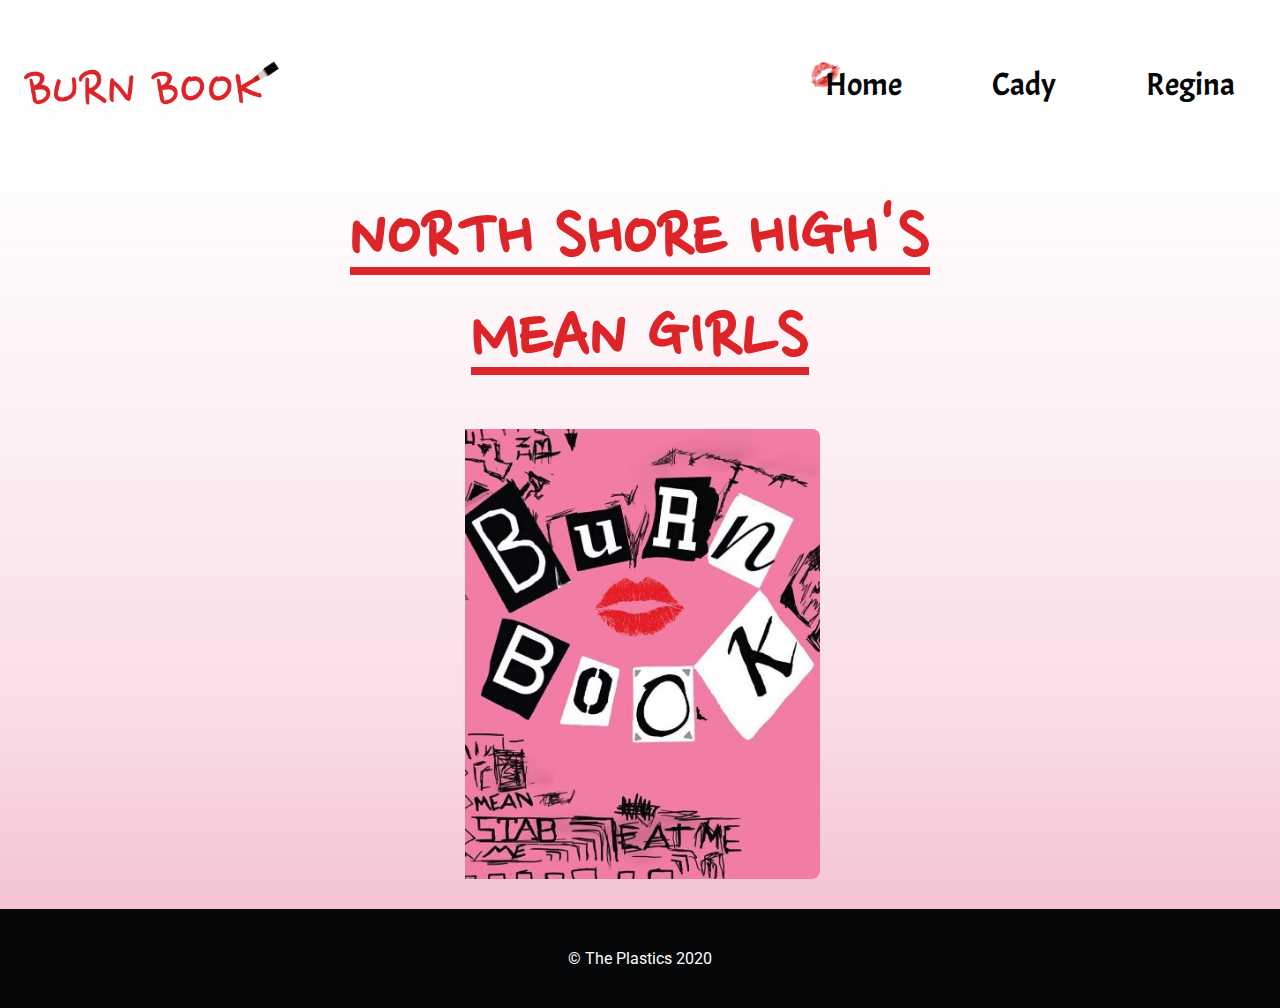
<file: index.html>
<!DOCTYPE html>
<html lang="en">

	<head>

		<meta charset="utf-8">

		<title>The Burn Book</title>

		<link type="text/css" rel="stylesheet" href="styles.css" />

		<!-- Google Fonts -->
		<link href="https://fonts.googleapis.com/css2?family=Acme&family=Nanum+Pen+Script&family=Roboto&display=swap" rel="stylesheet">

		<!-- JQuery -->
		<script src="https://ajax.googleapis.com/ajax/libs/jquery/3.5.1/jquery.min.js"></script>

		<meta name="viewport" content="width=device-width, initial-scale=1">

		<!--[if lt IE 9]>
			<script src="js/html5shiv-printshiv.min.js"></script>
		<![endif]-->

	</head>

	<body>
		<header>
			<!-- Mobile View -->
			<div class="mobile-header-container">
				<img id="mobile-logo" src="images/logo_nolipstick.png" alt="logo" title="logo">

				<button class="hamburger">
					<img class="nav-icons" src="images/lipstick.png" alt="lipstick nav" title="lipstick nav">
				</button>
				<button class="cross">
					<img class="nav-icons" src="images/X.png" alt="close nav" title="close nav">
				</button>
			</div>

			<nav class="menu">
				<ul>
					<li><a class="active" href="index.html">Home</a></li>
					<li><a href="cady.html">Cady</a></li>
					<li><a href="regina.html">Regina</a></li>
				</ul>
			</nav>

			<!-- Desktop View -->
			<img class="desktop-logo" src="images/burn_book_logo.png" alt="logo" title="logo">
			<nav class="desktop-nav">
				<ul>
					<li><a class="active" href="index.html">Home</a></li>
					<li><a href="cady.html">Cady</a></li>
					<li><a href="regina.html">Regina</a></li>
				</ul>
			</nav>
		</header>

		<main id="main-home">
			<h1>NORTH SHORE HIGH'S MEAN GIRLS</h1>
			<div class="book">
				<div class="back"></div>
				<div class="page6"></div>
				<div class="page5"></div>
				<div class="page4"></div>
				<div class="page3"></div>
				<div class="page2"></div>
				<div class="page1"></div>
				<div class="front"></div>
			</div>
		</main>

		<footer>
			<p>&copy; The Plastics 2020</p>
		</footer>

		<script src="js/hamburger.js"></script>
	</body>

</html>
</file>
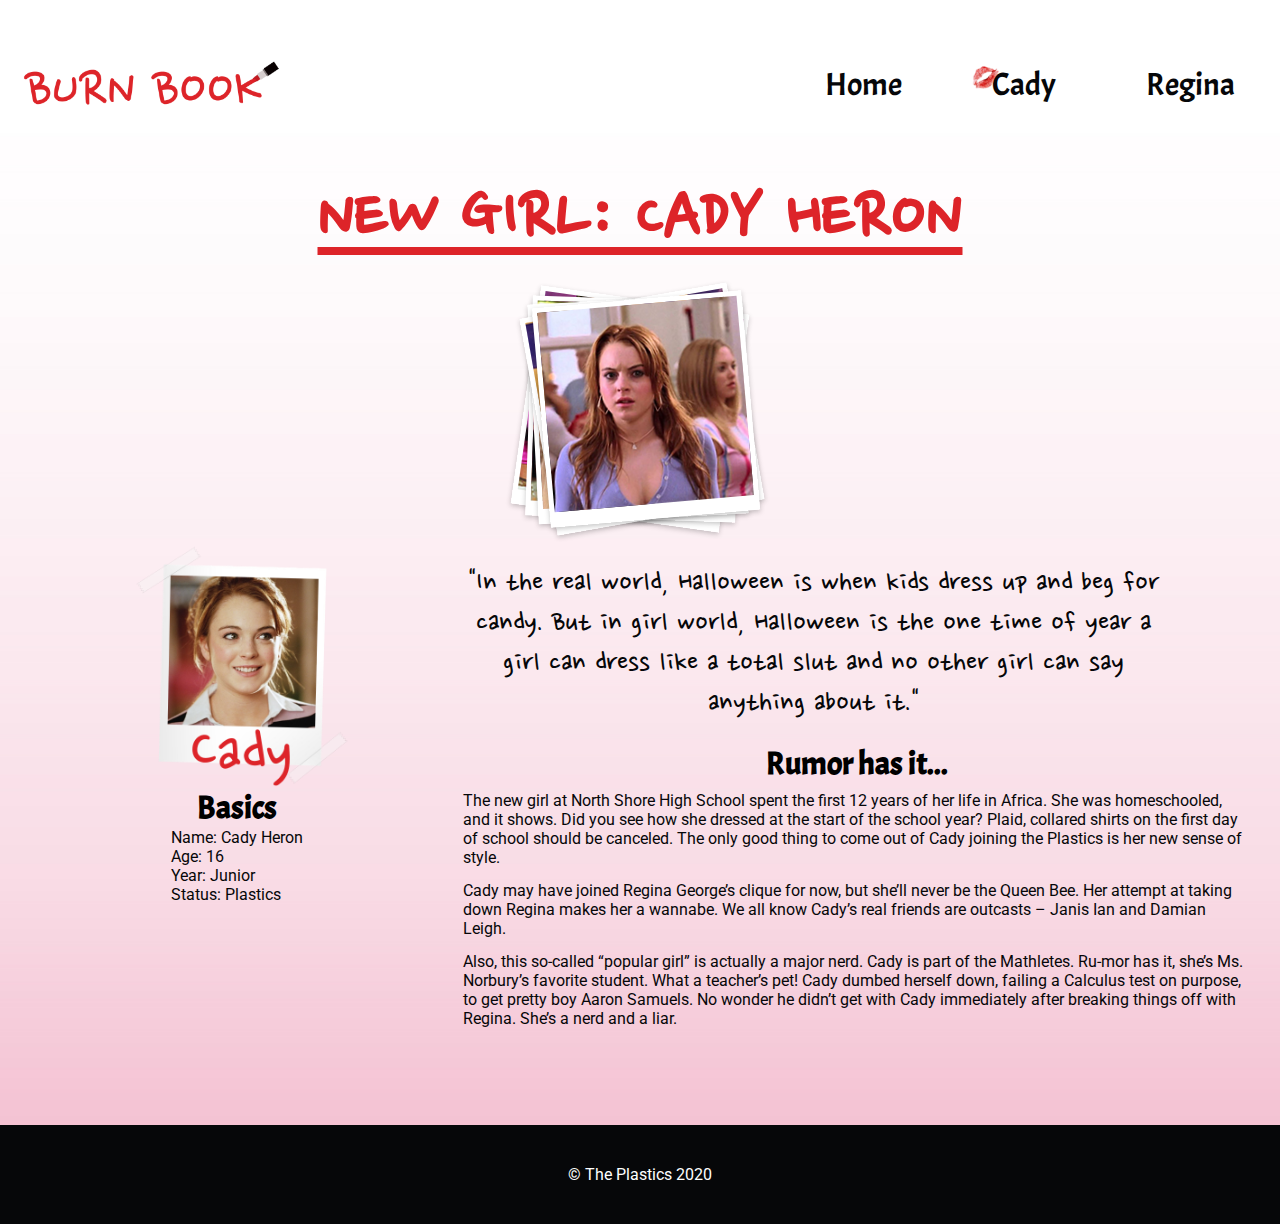
<file: cady.html>
<!DOCTYPE html>
<html lang="en">

	<head>

		<meta charset="utf-8">

		<title>Cady Heron</title>

		<link type="text/css" rel="stylesheet" href="styles.css" />

		<!-- Google Fonts -->
		<link href="https://fonts.googleapis.com/css2?family=Acme&family=Nanum+Pen+Script&family=Roboto&display=swap" rel="stylesheet">

		<!-- JQuery -->
		<script src="https://ajax.googleapis.com/ajax/libs/jquery/3.5.1/jquery.min.js"></script>

		<meta name="viewport" content="width=device-width, initial-scale=1">

		<!--[if lt IE 9]>
			<script src="js/html5shiv-printshiv.min.js"></script>
		<![endif]-->

	</head>

	<body>
		<header>
			<!-- Mobile View -->
			<div class="mobile-header-container">
				<img class="mobile-logo" src="images/logo_nolipstick.png" alt="logo" title="logo">

				<button class="hamburger">
					<img class="nav-icons" src="images/lipstick.png" alt="lipstick nav" title="lipstick nav">
				</button>
				<button class="cross">
					<img class="nav-icons" src="images/X.png" alt="close nav" title="close nav">
				</button>
			</div>

			<nav class="menu">
				<ul>
					<li><a href="index.html">Home</a></li>
					<li><a class="active" href="cady.html">Cady</a></li>
					<li><a href="regina.html">Regina</a></li>
				</ul>
			</nav>

			<!-- Desktop View -->
			<img class="desktop-logo" src="images/burn_book_logo.png" alt="logo" title="logo">
			<nav class="desktop-nav">
				<ul>
          <li><a href="index.html">Home</a></li>
					<li><a class="active" href="cady.html">Cady</a></li>
					<li><a href="regina.html">Regina</a></li>
				</ul>
			</nav>
		</header>

		<main class="character-main">
      <h1 id="cady-headline">NEW GIRL: CADY HERON</h1>
	     <div class="slideshow">
	       <img class="slidepic" src="images/cady_slideshow/cady1.jpg" alt="The Plastics" title="The Plastics">
	       <img class="slidepic" src="images/cady_slideshow/cady2.jpg" alt="Pretty Cady" title="Pretty Cady">
	       <img class="slidepic" src="images/cady_slideshow/cady3.jpg" alt="Halloween Cady" title="Halloween Cady">
	       <img class="slidepic" src="images/cady_slideshow/cady4.jpg" alt="Mathletes Cady" title="Mathletes Cady">
	       <img class="slidepic" src="images/cady_slideshow/cady5.jpg" alt="Disgusted Cady" title="Disgusted Cady">
	    </div>

			<div class="mobile-quote">
				<p id="cady-quote">“It’s not my fault you’re like, in love with me, or something!”</p>
			</div>

      <div class="info">
        <section>
          <img id="Cady-pic" src="images/Cady_normal.png" alt="Cady Heron" title="Cady Heron">
					<div class="basics">
        		<h2>Basics</h2>
	        	<ul>
	          	<li>Name: Cady Heron</li>
	          	<li>Age: 16</li>
	          	<li>Year: Junior</li>
	          	<li>Status: Plastics</li>
	        	</ul>
					</div>
        </section>

        <div class="right-content">
          <div class="quote">
            <p id="cady-quote2">“It’s not my fault you’re like, in love with me, or something!”</p>
          </div>
          <article>
            <h2>Rumor has it...</h2>
            <p>The new girl at North Shore High School spent the first 12 years of her life in Africa. She was homeschooled, and it shows. Did you see how she dressed at the start of the school year? Plaid, collared shirts on the first day of school should be canceled. The only good thing to come out of Cady joining the Plastics is her new sense of style.</p>
            <p>Cady may have joined Regina George’s clique for now, but she’ll never be the Queen Bee. Her attempt at taking down Regina makes her a wannabe. We all know Cady’s real friends are outcasts – Janis Ian and Damian Leigh.</p>
            <p>Also, this so-called “popular girl” is actually a major nerd. Cady is part of the Mathletes. Ru-mor has it, she’s Ms. Norbury’s favorite student. What a teacher’s pet! Cady dumbed herself down, failing a Calculus test on purpose, to get pretty boy Aaron Samuels. No wonder he didn’t get with Cady immediately after breaking things off with Regina. She’s a nerd and a liar.</p>
          </article>
        </div>
      </div>
		</main>

		<footer>
			<p>&copy; The Plastics 2020</p>
		</footer>

		<!-- JavaScript -->
		<script src="js/hamburger.js"></script>
		<script src="js/cady.js"></script>
    <script src="js/slideshow.js"></script>
	</body>

</html>
</file>
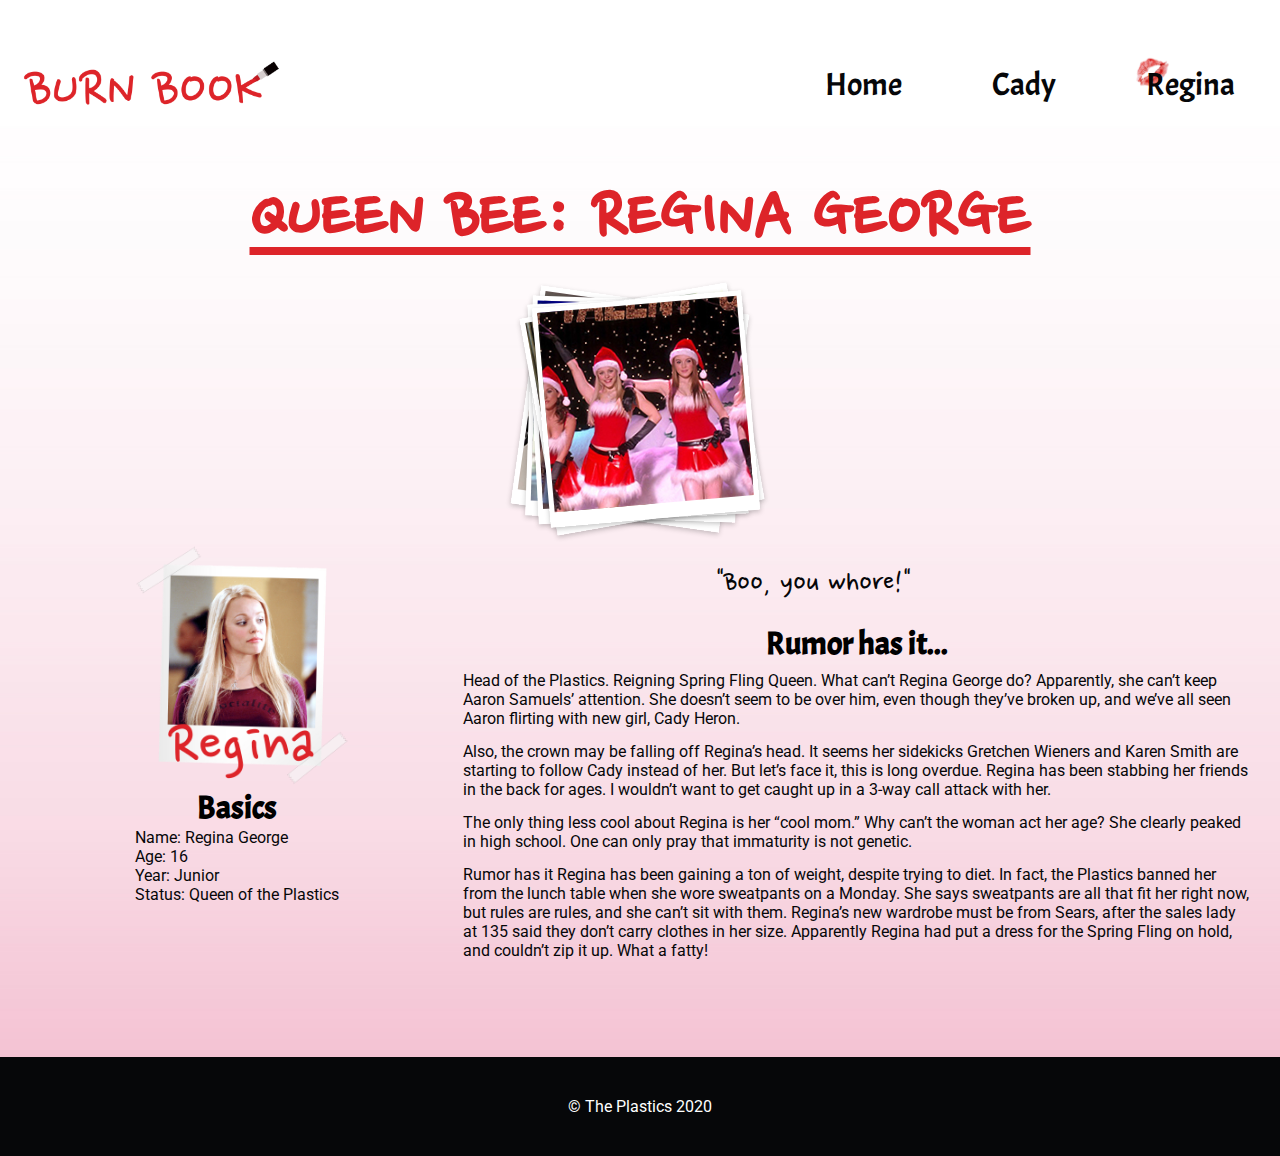
<file: regina.html>
<!DOCTYPE html>
<html lang="en">

	<head>

		<meta charset="utf-8">

		<title>Regina George</title>

		<link type="text/css" rel="stylesheet" href="styles.css" />

		<!-- Google Fonts -->
		<link href="https://fonts.googleapis.com/css2?family=Acme&family=Nanum+Pen+Script&family=Roboto&display=swap" rel="stylesheet">

		<!-- JQuery -->
		<script src="https://ajax.googleapis.com/ajax/libs/jquery/3.5.1/jquery.min.js"></script>

		<meta name="viewport" content="width=device-width, initial-scale=1">

		<!--[if lt IE 9]>
			<script src="js/html5shiv-printshiv.min.js"></script>
		<![endif]-->

	</head>

	<body>
		<header>
			<!-- Mobile View -->
			<div class="mobile-header-container">
				<img id="mobile-logo" src="images/logo_nolipstick.png" alt="logo" title="logo">

				<button class="hamburger">
					<img class="nav-icons" src="images/lipstick.png" alt="lipstick nav" title="lipstick nav">
				</button>
				<button class="cross">
					<img class="nav-icons" src="images/X.png" alt="close nav" title="close nav">
				</button>
			</div>

			<nav class="menu">
				<ul>
					<li><a href="index.html">Home</a></li>
					<li><a href="cady.html">Cady</a></li>
					<li><a class="active" href="regina.html">Regina</a></li>
				</ul>
			</nav>

			<!-- Desktop View -->
			<img class="desktop-logo" src="images/burn_book_logo.png" alt="logo" title="logo">
			<nav class="desktop-nav">
				<ul>
          <li><a href="index.html">Home</a></li>
					<li><a href="cady.html">Cady</a></li>
					<li><a class="active" href="regina.html">Regina</a></li>
				</ul>
			</nav>
		</header>

		<main class="character-main">
      <h1 id="regina-headline">QUEEN BEE: REGINA GEORGE</h1>
      <div class="slideshow">
	       <img class="slidepic" src="images/regina_slideshow/regina1.jpg" alt="Halloween Regina" title="Halloween Regina">
	       <img class="slidepic" src="images/regina_slideshow/regina2.jpg" alt="Driving Regina" title="Driving Regina">
	       <img class="slidepic" src="images/regina_slideshow/regina3.jpg" alt="Spring Fling Regina" title="Spring Fling Regina">
	       <img class="slidepic" src="images/regina_slideshow/regina4.jpg" alt="Regina in dress" title="Regina in dress">
	       <img class="slidepic" src="images/regina_slideshow/regina5.jpg" alt="Christmas Regina" title="Christmas Regina">
	    </div>

			<div class="mobile-quote">
				<p id="regina-quote2">“Get in loser, we’re going shopping.”</p>
			</div>

      <div class="info">
        <section>
          <img id="Regina-pic" src="images/Regina_normal.png" alt="Regina George" title="Regina George">
					<div class="basics">
	         	<h2>Basics</h2>
	         	<ul>
	           	<li>Name: Regina George</li>
	           	<li>Age: 16</li>
	           	<li>Year: Junior</li>
	           	<li>Status: Queen of the Plastics</li>
          	</ul>
					</div>
        </section>

        <div class="right-content">
          <div class="quote">
            <p id="regina-quote">“Get in loser, we’re going shopping.”</p>
          </div>
          <article>
            <h2>Rumor has it...</h2>
            <p>Head of the Plastics. Reigning Spring Fling Queen. What can’t Regina George do? Apparently, she can’t keep Aaron Samuels’ attention. She doesn’t seem to be over him, even though they’ve broken up, and we’ve all seen Aaron flirting with new girl, Cady Heron.</p>
            <p>Also, the crown may be falling off Regina’s head. It seems her sidekicks Gretchen Wieners and Karen Smith are starting to follow Cady instead of her. But let’s face it, this is long overdue. Regina has been stabbing her friends in the back for ages. I wouldn’t want to get caught up in a 3-way call attack with her.</p>
            <p>The only thing less cool about Regina is her “cool mom.” Why can’t the woman act her age? She clearly peaked in high school. One can only pray that immaturity is not genetic.</p>
            <p>Rumor has it Regina has been gaining a ton of weight, despite trying to diet. In fact, the Plastics banned her from the lunch table when she wore sweatpants on a Monday. She says sweatpants are all that fit her right now, but rules are rules, and she can’t sit with them. Regina’s new wardrobe must be from Sears, after the sales lady at 135 said they don’t carry clothes in her size. Apparently Regina had put a dress for the Spring Fling on hold, and couldn’t zip it up. What a fatty!</p>
          </article>
        </div>
      </div>
		</main>

		<footer>
			<p>&copy; The Plastics 2020</p>
		</footer>

		<!-- JavaScript -->
		<script src="js/hamburger.js"></script>
		<script src="js/regina.js"></script>
    <script src="js/slideshow.js"></script>
	</body>

</html>
</file>
<file: styles.css>
* {
	margin: 0;
	padding: 0;
	border: 0;
}

article, aside, details, figcaption, figure, footer, header, main, nav, section, summary {
    display:block;
}

/***** GENERAL FORMAT *****/

body {
	display: flex;
	flex-direction: column;
	min-height: 100vh;
	background: url("images/background.jpg");
	background-size: cover;
	background-color: #f3bbce;
}

main {
	flex: 1;
}

#main-home {
	display: flex;
	flex-direction: column;
	align-items: center;
}

h1 {
	font-family: 'Nanum Pen Script', cursive;
	text-align: center;
	font-size: 2rem;
	max-width: 280px;
	color: #dd2429;
	text-decoration: underline;
  animation: strike 5s 1 linear;
	text-decoration-color: #dd2429;
}

@keyframes strike {
  from {
		text-decoration-color: transparent;
	}
  to {
		text-decoration-color: #dd2429;
	}
}

/***** HEADER *****/

header {
	display: flex;
	flex-direction: row;
	align-items: center;
	justify-content: space-between;
}

header div {
	display: flex;
	flex-direction: row;
}

header img {
	width: 300px;
}

.desktop-logo {
	display: none;
}

.mobile-header-container {
	height: 150px;
	display: flex;
	flex-direction: row;
}

/***** MOBILE NAVIGATION *****/

.nav-icons {
	width: 70px;
}


.hamburger{
  background: none;
  position:absolute;
  top:0;
  right:0;
  line-height:45px;
  color:#060709;
  border:0;
  font-size:2.5em;
  font-weight:bold;
  cursor:pointer;
  outline:none;
  z-index:10000000000000;
}
.cross{
  background:none;
  position:absolute;
  top:0px;
  right:0;
  color:#060709;
  border:0;
  font-size:5em;
  line-height:65px;
  font-weight:bold;
  cursor:pointer;
  outline:none;
  z-index:10000000000000;
}
.menu{
	z-index:1000000;
	font-weight:bold;
	width:100%;
	background: url("images/background.jpg");
	position:absolute;
	text-align:center;
}
.menu ul {
	margin: 0;
	padding: 0;
	list-style-type: none;
	list-style-image: none;
}
.menu li {
	display: block;
	line-height: 50px;
	border-bottom:#f4bfd1 1px solid;
}
.menu li:hover{
	display: block;
	background:#ffffff;
	border-bottom:#f4bfd1 1px solid;
}
.menu ul li a {
	text-decoration:none;
	padding: 10px 20px;
	margin: 0px;
	color:#060709;
}
.menu ul li a:hover {
	text-decoration: line-through;
  animation: strike .5s linear;
	text-decoration-color: #dd2429;}
.menu a{
	text-decoration:none;
	color:#666;}
.menu a:hover{
	text-decoration:none;
	color:#060709;}

.menu ul li {
	font-family: 'Acme', sans-serif;
	font-size: 2rem;
}


/***** DESKTOP NAVIGATION ****/
.desktop-nav {
	display: none;
}

.desktop-nav ul {
	display: flex;
	flex-direction: row;
	list-style-type: none;
}

.desktop-nav ul li {
	padding: 10px 25px;
	font-family: 'Acme', sans-serif;
	font-size: 2rem;
}

.desktop-nav ul li a {
	text-decoration: none;
	color: #060709;
	padding: 10px 20px;
}

.desktop-nav ul li a:hover{
	text-decoration: line-through;
  animation: strike .5s linear;
	text-decoration-color: #dd2429;
}

@keyframes strike {
  from { text-decoration-color: transparent; }
  to { text-decoration-color: #dd2429; }
}

.active {
	background: url("images/lips.png");
	background-size: cover;
	background-repeat: no-repeat;
	background-position: -40px 75%;
}

/***** FOOTER *****/

footer {
	background-color: #060709;
	padding: 40px 0;
	margin-top: auto;
}

footer p {
	font-family: 'Roboto', sans-serif;
	color: #ffffff;
	font-size: 1rem;
	text-align: center;
}


/***** BOOK *****/
/* https://codepen.io/dhanishgajjar/pen/bjaYYo */


.book {
  transform-style: preserve-3d;
  position: relative;
  height: 500px;
  cursor: pointer;
  backface-visibility: visible;
}

.front, .back, .page1, .page2, .page3, .page4, .page5, .page6 {
  transform-style: preserve-3d;
  position: absolute;
	width: 150px; /*change in media query*/
	height: 40%; /*change in media query*/
  top: 40px; /*change in media query*/
	left: -75px; /*change in media query*/
  transform-origin: left center;
  transition: transform .5s ease-in-out, box-shadow .35s ease-in-out;
}

.front, .back {
  background: url("images/burnbook.jpg");
	background-size: cover;
}

.front, .page1, .page3, .page5 {
  border-bottom-right-radius: .5em;
  border-top-right-radius: .5em;
}

.back, .page2, .page4, .page6 {
  border-bottom-right-radius: .5em;
  border-top-right-radius: .5em;
}

.page1 {
  background: #efefef;
}

.page2 {
  background: #efefef;
}

.page3 {
  background: #f5f5f5;
}

.page4 {
  background: #f5f5f5;
}

.page5 {
  background: url("images/Cady_funny_reverse.png");
	background-size: cover;
	background-position: center;
}

.page6 {
  background: url("images/Regina_funny.png");
	background-size: cover;
	background-position: center;
}

.book:hover .front {
  transform: translateX(50%) rotateY(-160deg) scale(1.1);
  box-shadow: 0 1em 3em 0 rgba(0, 0, 0, .2);
}

.book:hover .page1 {
  transform: translateX(50%) rotateY(-150deg) scale(1.1);
  box-shadow: 0 1em 3em 0 rgba(0, 0, 0, .2);
}

.book:hover .page2 {
  transform: translateX(50%) rotateY(-30deg) scale(1.1);
  box-shadow: 0 1em 3em 0 rgba(0, 0, 0, .2);
}

.book:hover .page3 {
  transform: translateX(50%) rotateY(-140deg) scale(1.1);
  box-shadow: 0 1em 3em 0 rgba(0, 0, 0, .2);
}

.book:hover .page4 {
  transform: translateX(50%) rotateY(-40deg) scale(1.1);
  box-shadow: 0 1em 3em 0 rgba(0, 0, 0, .2);
}

.book:hover .page5 {
  transform: translateX(50%) rotateY(-130deg) scale(1.1);
  box-shadow: 0 1em 3em 0 rgba(0, 0, 0, .2);
}

.book:hover .page6 {
  transform: translateX(50%) rotateY(-50deg) scale(1.1);
  box-shadow: 0 1em 3em 0 rgba(0, 0, 0, .2);
}

.book:hover .back {
  transform: translateX(50%) rotateY(-20deg) scale(1.1);
}


/***** SUBPAGE *****/

.character-main {
	display: flex;
	flex-direction: column;
	align-items: center;
	padding-bottom: 50px;
}

#regina-headline {
	max-width: 200px;
}

.mobile-quote {
	display: flex;
	padding-top: 25px;
	width: 100%;
}

.mobile-quote p {
	font-family: 'Nanum Pen Script', cursive;
	text-align: center;
	font-size: 1.5rem;
	color: #060709;
	padding: 20px;
	margin: 0 auto;
}

.quote {
	display: none;
	max-width: 700px;
}

.quote p {
	font-family: 'Nanum Pen Script', cursive;
	text-align: center;
	font-size: 1.5rem;
	color: #060709;
}

.info {
	display: flex;
	flex-direction: column;
	justify-content: center;
	padding: 0 20px 20px 20px;
}

section {
	display: flex;
	flex-direction: column-reverse;
	align-items: center;
	margin: 0 auto;
	padding: 20px 10px;
}

section img {
	width: 100%;
}

h2 {
	font-family: 'Acme', sans-serif;
	font-size: 1.5rem;
	text-align: center;
}

section ul li {
	list-style-type: none;
	font-family: 'Roboto', sans-serif;
	font-size: 1rem;
	color: #060709;
}

article {
	max-width: 900px;
}

article p {
	font-family: 'Roboto', sans-serif;
	font-size: 1rem;
	color: #060709;
	padding: 7px 0;
}

.right-content {
	display: flex;
	flex-direction: column;
	justify-content: center;
	padding: 0 20px;
}

/***** SLIDESHOW *****/
/* https://www.cssscript.com/demo/polaroid-like-stacked-image-slideshow/ */

.slideshow {
  margin-left: 205px;
}

.slidepic {
  height: 200px;
  width: 200px;
  margin-top: 30px;
  margin-left: -210px; /* change in media queries */
  border: 5px solid #fff;
  border-bottom-width: 15px;
  -moz-box-shadow: 0 2px 5px rgba(30, 30, 30, 0.25);
  -webkit-box-shadow: 0 2px 5px rgba(30, 30, 30, 0.25);
  box-shadow: 0 2px 5px rgba(30, 30, 30, 0.25);
  z-index: 2;
  -moz-transition: -moz-transform 0.3s ease-in-out;
  -o-transition: -o-transform 0.3s ease-in-out;
  -webkit-transition: -webkit-transform 0.3s ease-in-out;
  transition: transform 0.3s ease-in-out;
}

.slidepic:first-child {
  -moz-transform: rotate(8deg);
  -ms-transform: rotate(8deg);
  -webkit-transform: rotate(8deg);
  transform: rotate(8deg);
}

.slidepic:nth-child(2) {
  -moz-transform: rotate(2deg);
  -ms-transform: rotate(2deg);
  -webkit-transform: rotate(2deg);
  transform: rotate(2deg);
}

.slidepic:nth-child(3) {
  -moz-transform: rotate(-3deg);
  -ms-transform: rotate(-3deg);
  -webkit-transform: rotate(-3deg);
  transform: rotate(-3deg);
}

.slidepic:nth-child(4) {
  -moz-transform: rotate(-10deg);
  -ms-transform: rotate(-10deg);
  -webkit-transform: rotate(-10deg);
  transform: rotate(-10deg);
}

.slidepic:last-child {
  -moz-transform: rotate(-5deg);
  -ms-transform: rotate(-5deg);
  -webkit-transform: rotate(-5deg);
  transform: rotate(-5deg);
}

/***** SLIDER ANIMATION *****/
/* https://www.cssscript.com/polaroid-like-stacked-image-slideshow/ */

.slideshow:hover .slidepic:nth-child(4) {
  -moz-transform: rotate(10deg) translateX(50px);
  -ms-transform: rotate(10deg) translateX(50px);
  -webkit-transform: rotate(10deg) translateX(50px);
  transform: rotate(10deg) translateX(50px);
}

.slideshow:hover .slidepic:nth-child(3) {
  -moz-transform: rotate(3deg) translateX(75px);
  -ms-transform: rotate(3deg) translateX(75px);
  -webkit-transform: rotate(3deg) translateX(75px);
  transform: rotate(3deg) translateX(75px);
}

.slideshow:hover .slidepic:nth-child(2) {
  -moz-transform: rotate(-2deg) translateX(-50px);
  -ms-transform: rotate(-2deg) translateX(-50px);
  -webkit-transform: rotate(-2deg) translateX(-50px);
  transform: rotate(-2deg) translateX(-50px);
}

.slideshow:hover .slidepic:first-child {
  -moz-transform: rotate(-8deg) translateX(-75px) translateY(-10px);
  -ms-transform: rotate(-8deg) translateX(-75px) translateY(-10px);
  -webkit-transform: rotate(-8deg) translateX(-75px) translateY(-10px);
  transform: rotate(-8deg) translateX(-75px) translateY(-10px);
}

.slidpic.slide-right {
  -moz-transform: translateX(250px);
  -ms-transform: translateX(250px);
  -webkit-transform: translateX(250px);
  transform: translateX(250px);
}

.slidepic.slide-left {
  -moz-transform: translateX(-250px);
  -ms-transform: translateX(-250px);
  -webkit-transform: translateX(-250px);
  transform: translateX(-250px);
}

.slidepic.back { z-index: 1; }


/* =======================================================

					START 400PX MIN-WIDTH MEDIA QUERY

========================================================*/

@media (min-width: 400px) {
	#regina-headline {
		max-width: none;
	}

}


/* =======================================================

					START 450PX MIN-WIDTH MEDIA QUERY

========================================================*/

@media (min-width: 450px) {
	h1 {
		font-size: 3.5rem;
		max-width: 450px;
	}

	#cady-headline {
		max-width: 310px;
	}

	#regina-headline {
		max-width: 350px;
	}
}

/* =======================================================

					START 500PX MIN-WIDTH MEDIA QUERY

========================================================*/

@media (min-width: 500px) {
	#cady-headline {
		max-width: none;
	}

	.front, .back, .page1, .page2, .page3, .page4, .page5, .page6 {
		width: 230px;
    height: 60%;
    top: 40px;
    left: -117px;
	}
}

/* =======================================================

					START 600PX MIN-WIDTH MEDIA QUERY

========================================================*/

@media (min-width: 600px) {
	#regina-headline {
		max-width: none;
	}
}


/* =======================================================

					START 800PX MIN-WIDTH MEDIA QUERY

========================================================*/


@media (min-width: 800px) {
	body {
		display: flex;
		flex-direction: column;
		max-width: 1900px;
		margin: 0 auto;
	}

	.mobile-header-container {
		display: none;
	}

	.menu {
		display: none;
	}

	.desktop-logo {
		display: block;
	}

	.desktop-nav {
		display: block;
	}

	h1 {
		font-size: 5rem;
		max-width: none;
	}

	#main-home {
		padding: 20px 25px;
	}

	#main-home h1 {
		max-width: 600px;
	}

	.front, .back, .page1, .page2, .page3, .page4, .page5, .page6 {
	    width: 355px;
	    height: 90%;
	    top: 40px;
	    left: -175px;
	}
	.info {
		flex-direction: row;
	}

	section {
		flex-direction: column;
		flex-basis: 800px;
		padding: 20px 0;
	}

	.right-content {
		padding: 20px 10px;
	}

	.mobile-quote {
		display: none;
	}

	.quote {
		display: block;
		padding: 20px 0;
	}

	.quote p {
		font-size: 2rem;
	}

	h2 {
		font-size: 2rem;
	}

}

/* =======================================================

					START 1200PX MIN-WIDTH MEDIA QUERY

========================================================*/

@media (min-width: 1200px) {
	section {
		flex-basis: 40%;
	}
}
</file>
